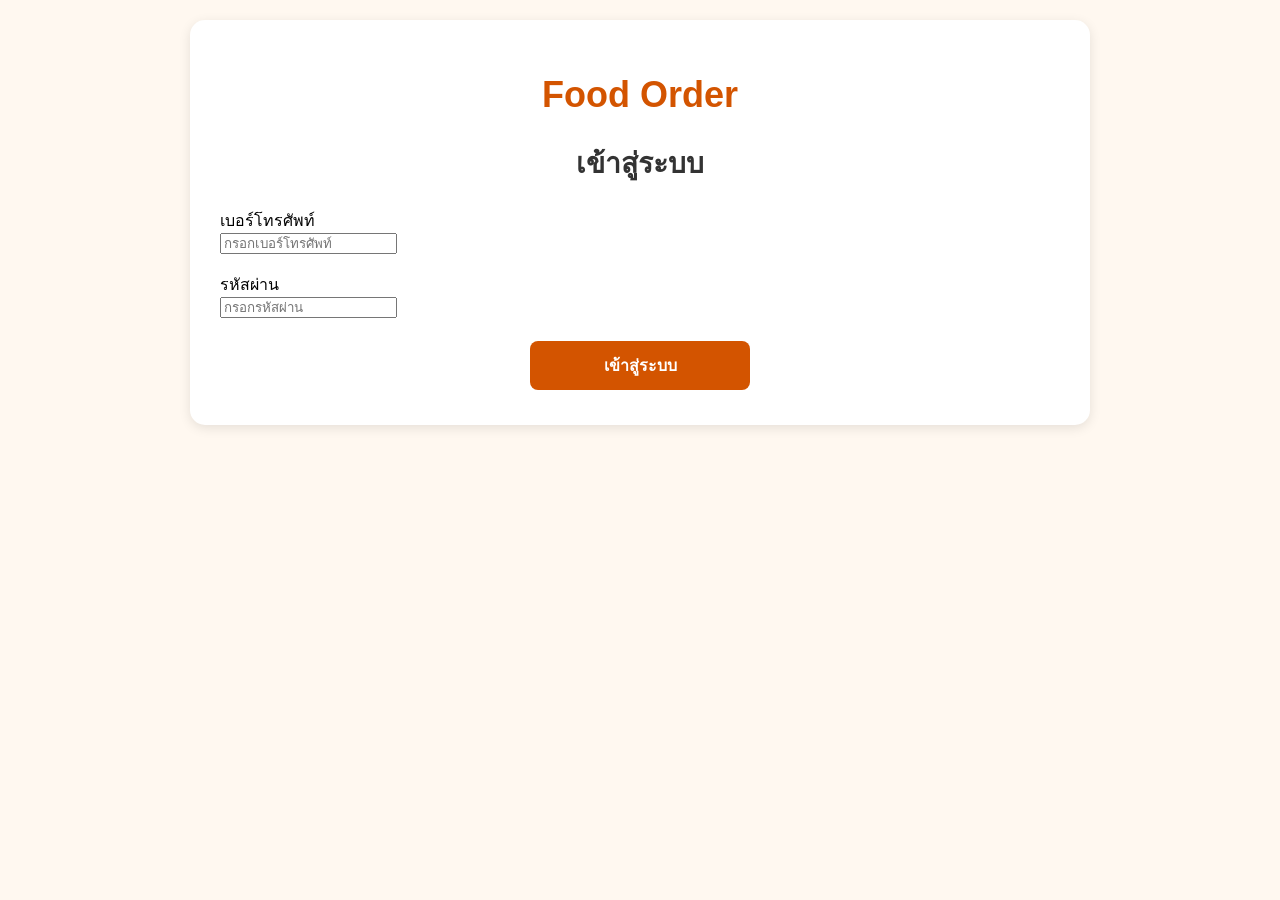
<file: index.html>
<!DOCTYPE html>
<html lang="th">

<head>
    <meta charset="UTF-8">
    <meta name="viewport" content="width=device-width, initial-scale=1.0">

    <title>เข้าสู่ระบบ - Food Order</title>
    <link rel="stylesheet" href="style.css">
</head>
<boby>
    <div class="page-card">
    <h1>Food Order</h1>
    <h2>เข้าสู่ระบบ</h2>
    <label>เบอร์โทรศัพท์</label>
    <br>

    <input
        type="text"
        id="phone"
        placeholder="กรอกเบอร์โทรศัพท์"
    >
    <br>
    <br>

    <label>รหัสผ่าน</label>
    <br>

    <input
        type="password"
        id="password"
        placeholder="กรอกรหัสผ่าน"
    >
    <br>
    <br>

    <button class="login-button" onclick="goToAddress()">
        เข้าสู่ระบบ
    </button>
    <script src="script.js"></script>
    </div>
</boby>
</html>
</file>
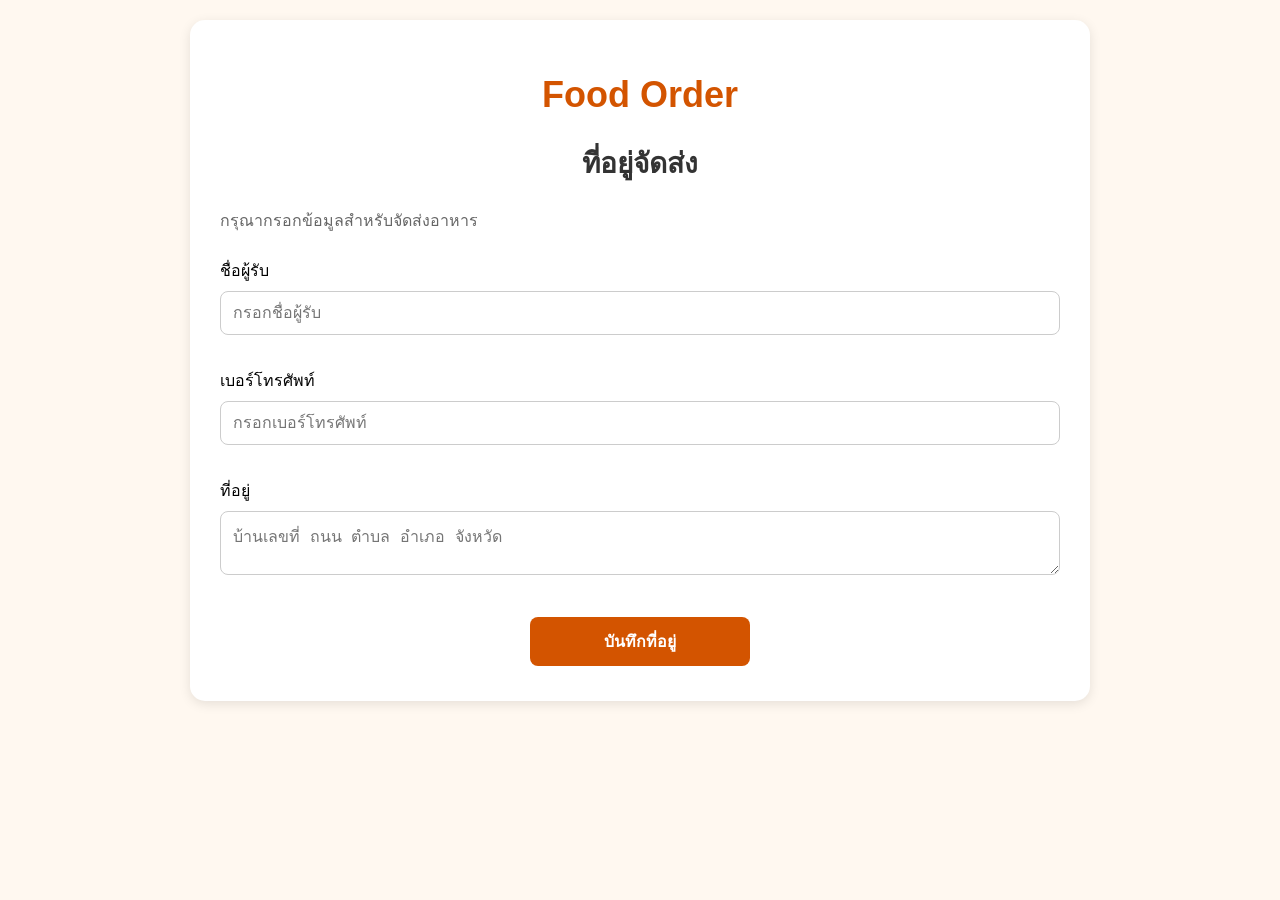
<file: address.html>
<!DOCTYPE html>
<html lang="th">

<head>
    <meta charset="UTF-8">
    <meta name="viewport" content="width=device-width, initial-scale=1.0">

    <title>ที่อยู่จัดส่ง - Food Order</title>
    <link rel="stylesheet" href="style.css">
</head>
<body>
    <div class="page-card">
    <h1>Food Order</h1>
    <h2>ที่อยู่จัดส่ง</h2>
    <p>กรุณากรอกข้อมูลสำหรับจัดส่งอาหาร</p>
    <label>ชื่อผู้รับ</label>
    <br>

    <input
        class="form-input"
        type="text"
        id="name"
        placeholder="กรอกชื่อผู้รับ"
    >
    <br>
    <br>
    <label>เบอร์โทรศัพท์</label>
    <br>

    <input
        class="form-input"
        type="text"
        id="deliveryPhone"
        placeholder="กรอกเบอร์โทรศัพท์"
    >
    <br>
    <br>

    <label>ที่อยู่</label>
    <br>

    <textarea
        class="form-input"
        id="address"
        placeholder="บ้านเลขที่ ถนน ตำบล อำเภอ จังหวัด"
    ></textarea>
    <br>
    <br>

    <button class="address-button" onclick="saveAddress()">
        บันทึกที่อยู่
    </button>
    <script src="script.js"></script>
    </div>
</body>
</html>
</file>
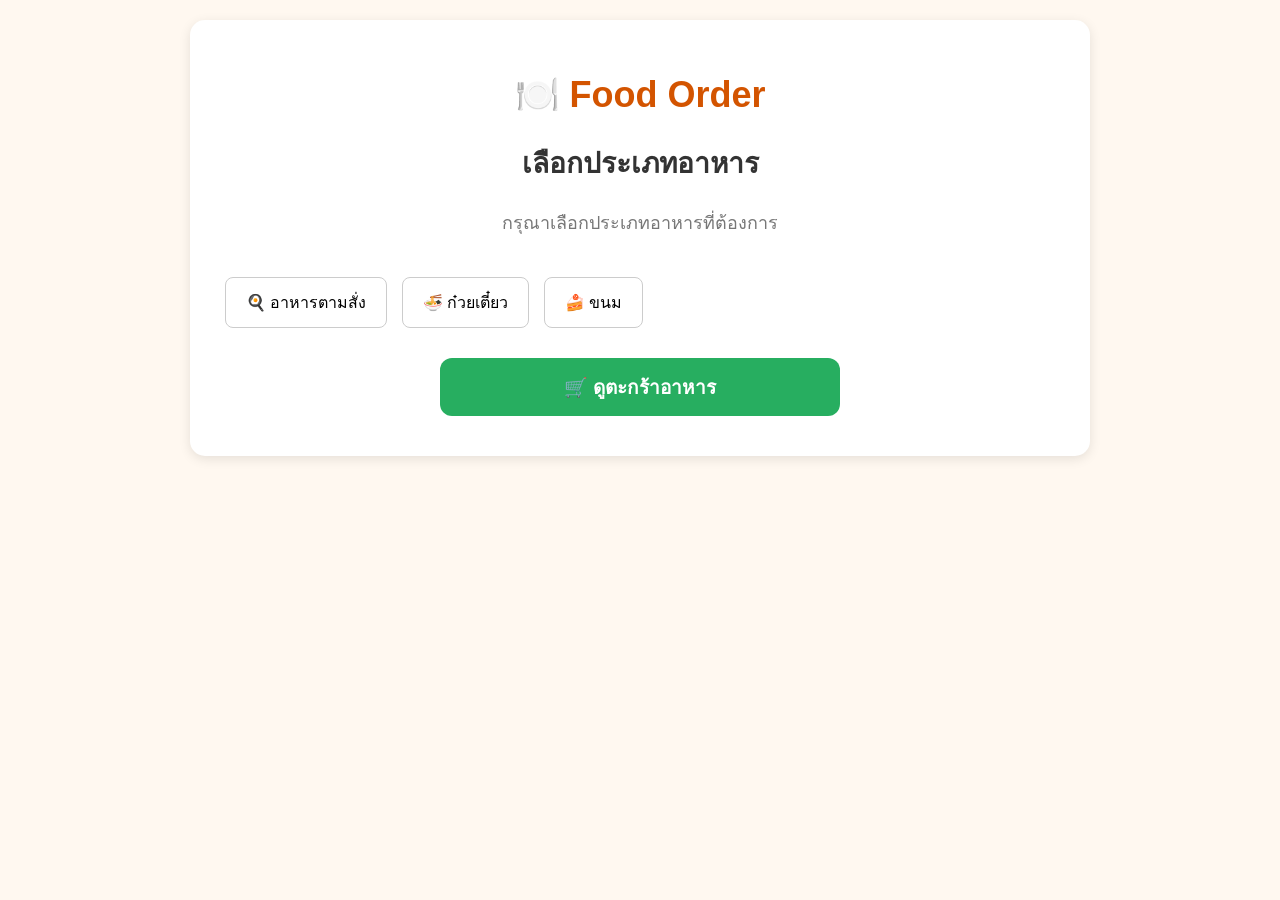
<file: food.html>
<!DOCTYPE html>
<html lang="th">
<head>
    <meta charset="UTF-8">
    <meta name="viewport" content="width=device-width, initial-scale=1.0">

    <title>เลือกประเภทอาหาร - Food Order</title>

    <link rel="stylesheet" href="style.css">
</head>

<body>

<div class="page-card">

    <h1>🍽️ Food Order</h1>

    <h2>เลือกประเภทอาหาร</h2>

    <p class="food-subtitle">
        กรุณาเลือกประเภทอาหารที่ต้องการ
    </p>

    <div class="category-menu">

        <button
            class="category-button"
            onclick="window.location.href='made-to-order.html'">
            🍳
            <span>อาหารตามสั่ง</span>
        </button>

        <button
            class="category-button"
            onclick="window.location.href='noodles.html'">
            🍜
            <span>ก๋วยเตี๋ยว</span>
        </button>

        <button
            class="category-button"
            onclick="window.location.href='desserts.html'">
            🍰
            <span>ขนม</span>
        </button>

    </div>

    <button
        class="order-button"
        onclick="window.location.href='order.html'">
        🛒 ดูตะกร้าอาหาร
    </button>

    </div>

<script src="script.js"></script>

</body>
</html>
</file>
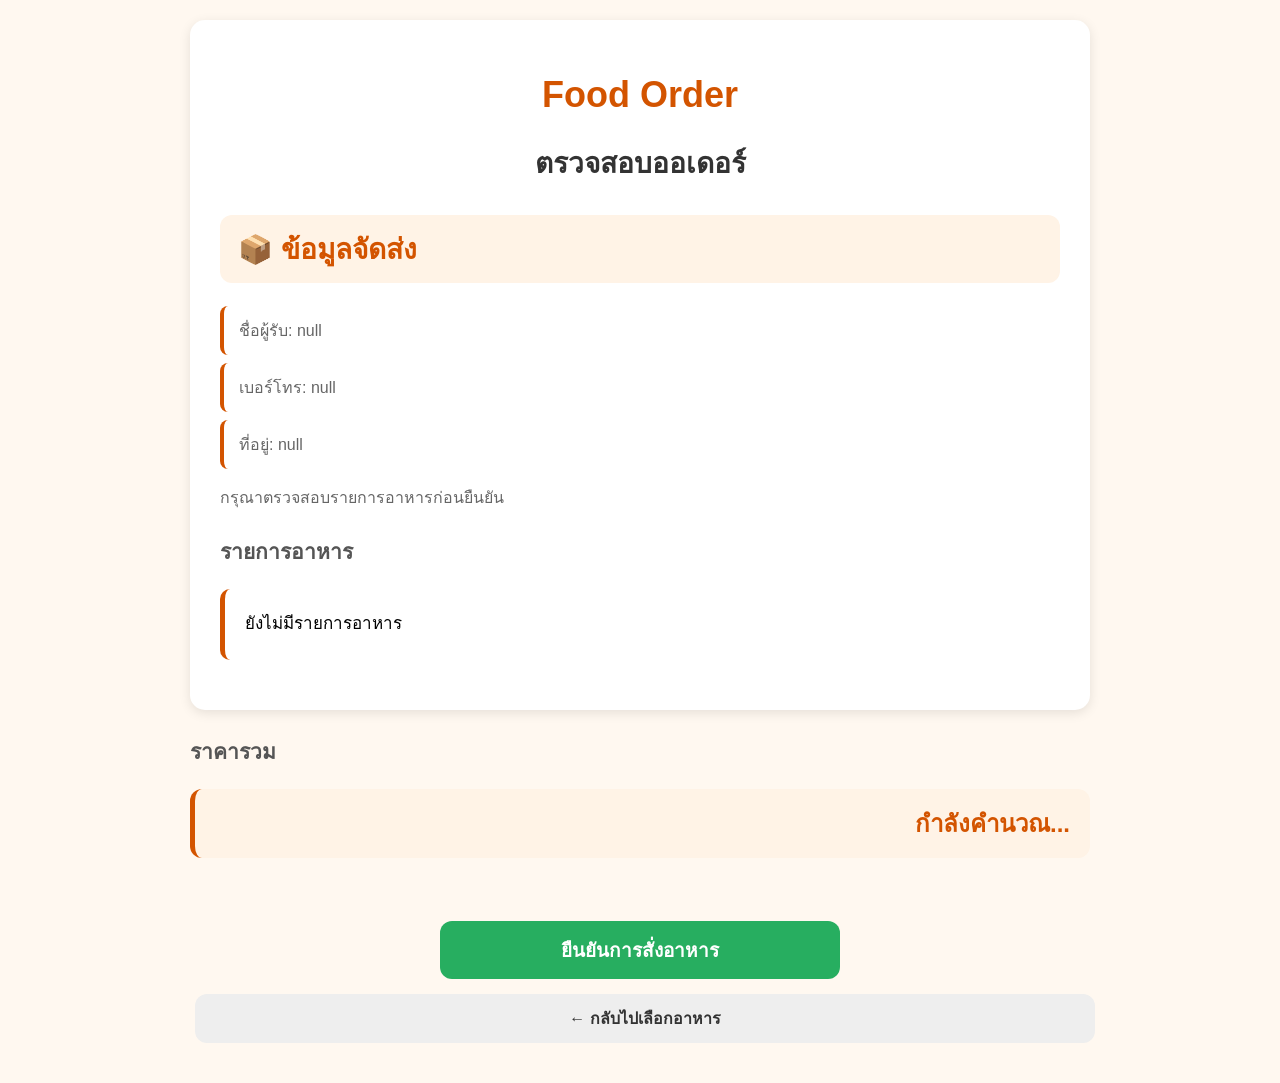
<file: order.html>
<!DOCTYPE html>
<html lang="th">

<head>
    <meta charset="UTF-8">
    <meta name="viewport" content="width=device-width, initial-scale=1.0">

    <title>ตรวจสอบออเดอร์ - Food Order</title>
    <link rel="stylesheet" href="style.css">
</head>
<body>
    <div class="page-card">
    <h1>Food Order</h1>
    <h2>ตรวจสอบออเดอร์</h2>
    <h2 class="order-section-title">
        📦 ข้อมูลจัดส่ง
    </h2>

    <p id="customerName">
    กำลังโหลด...
    </p>

    <p id="customerPhone">
    กำลังโหลด...
    </p>

    <p id="customerAddress">
    กำลังโหลด...
    </p>
    <p>กรุณาตรวจสอบรายการอาหารก่อนยืนยัน</p>

    <h3>รายการอาหาร</h3>
    <div id="orderItems" class="order-items">
        กำลังโหลดรายการอาหาร...
    </div>
    </div>

    <h3>ราคารวม</h3>
    <p id="orderTotal">
        กำลังคำนวณ...
    </p>

    <br>
    <button class="order-button" onclick="confirmOrder()">
        ยืนยันการสั่งอาหาร
    </button>
    <button
    class="back-button"
    onclick="window.location.href='food.html'">
    ← กลับไปเลือกอาหาร
</button>
    <script src="script.js"></script>
    <script>
        loadOrder();
    </script>
    </div>
</body>
</html>
</file>
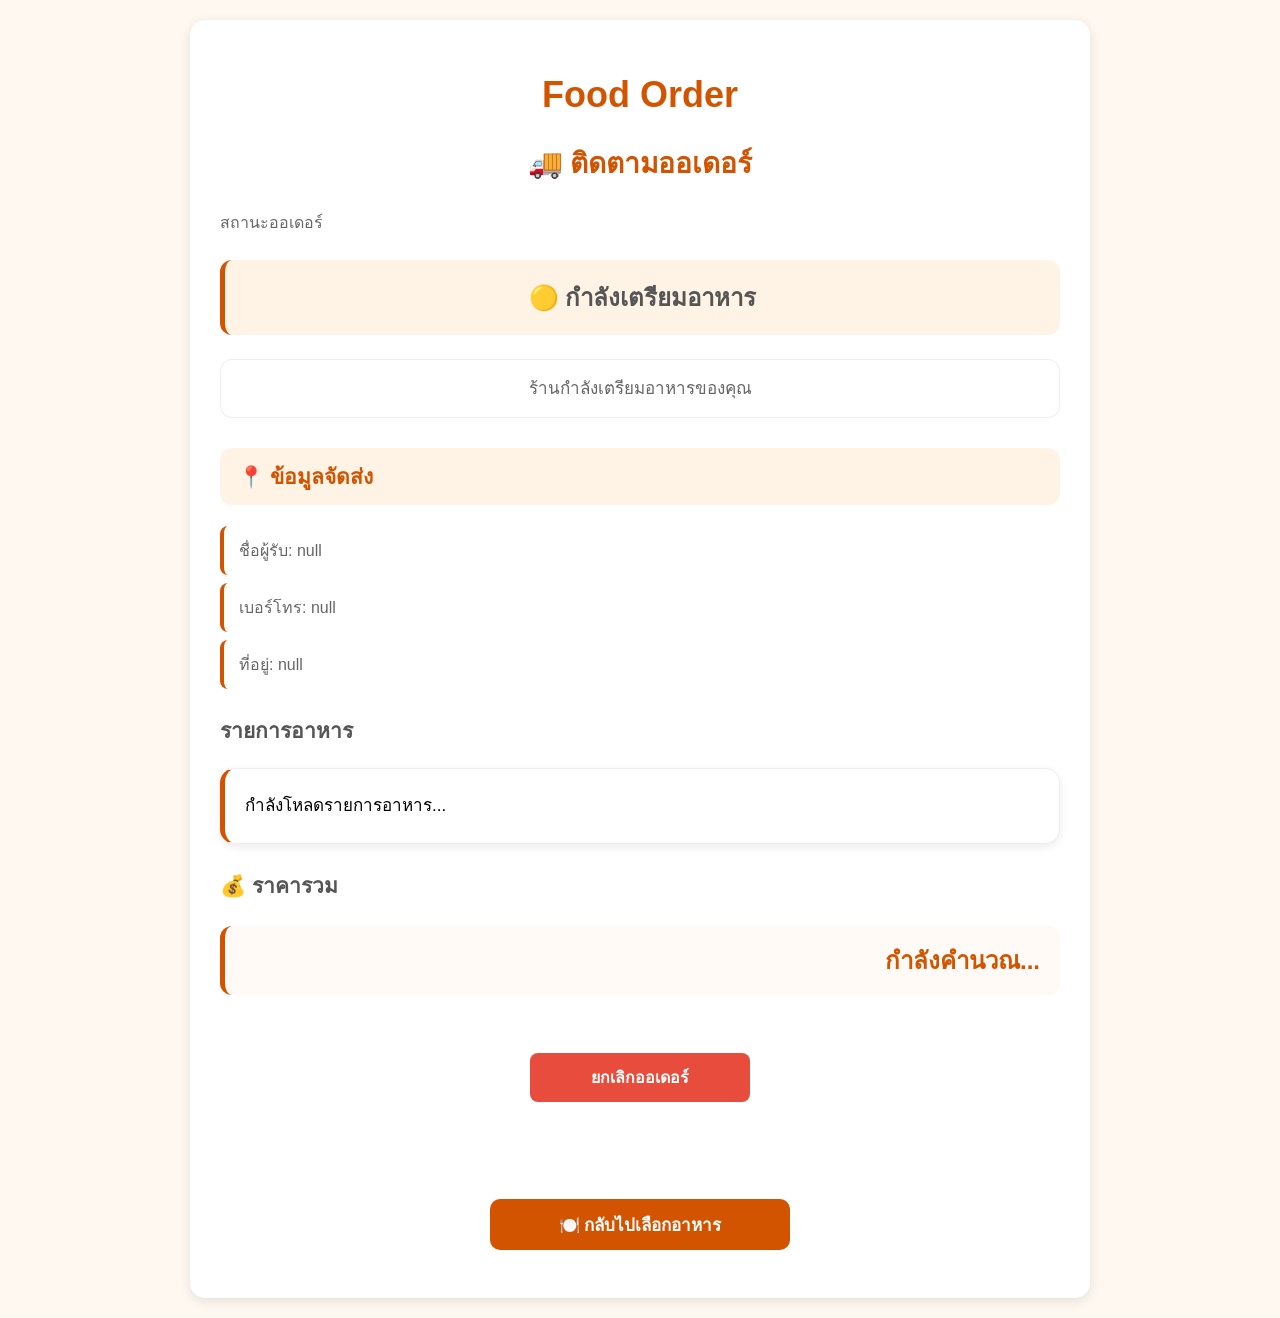
<file: tracking.html>
<!DOCTYPE html>
<html lang="th">

<head>
    <meta charset="UTF-8">
    <meta name="viewport" content="width=device-width, initial-scale=1.0">

    <title>ติดตามออเดอร์</title>
    <link rel="stylesheet" href="style.css">
</head>
<body>
    <div class="page-card">
    <h1>Food Order</h1>
    <h2 class="tracking-title">
        🚚 ติดตามออเดอร์
    </h2>
    <p>สถานะออเดอร์</p>
    <h3 id="orderStatus">
        กำลังโหลดสถานะ...
    </h3>
    <p id="orderMessage">
        กำลังโหลดข้อมูล...
    </p>
    <h3 class="order-section-title">
        📍 ข้อมูลจัดส่ง
    </h3>

    <p id="trackingCustomerName">
        กำลังโหลด...
    </p>

    <p id="trackingCustomerPhone">
        กำลังโหลด...
    </p>

    <p id="trackingCustomerAddress">
        กำลังโหลด...
    </p>
    <h3>รายการอาหาร</h3>

    <div id="trackingItems">
         กำลังโหลดรายการอาหาร...
    </div>

    <h3>💰 ราคารวม</h3>

    <p id="trackingTotal">
         กำลังคำนวณ...
    </p>

    <br>
    <button class="cancel-button" onclick="cancelOrder()">
    ยกเลิกออเดอร์
</button>

<br>

<button id="prepareButton" onclick="prepareOrder()">
    เริ่มเตรียมอาหาร
</button>

<br>

<button id="deliveryButton" onclick="startDelivery()">
    เริ่มจัดส่ง
</button>

<br>

<button id="completeButton" onclick="completeOrder()">
    ส่งสำเร็จ
</button>

<br>

<button
    class="back-food-button"
    onclick="window.location.href='food.html'"
>
    🍽️ กลับไปเลือกอาหาร
</button>

<br>
</div>
<script src="script.js"></script>

<script>
    loadTracking();
</script>
</body>
</html>
</file>
<file: style.css>
body {
    font-family: Arial, sans-serif;
    background-color: #fff8f0;
    margin: 0;
    padding: 20px;
}

h1 {
    text-align: center;
}

h2 {
    text-align: center;
}

button {
    padding: 10px 20px;
    font-size: 16px;
    cursor: pointer;
}

#cart {
    background-color: white;
    padding: 20px;
    margin-top: 20px;
    border-radius: 12px;
    border: 1px solid #ddd;
    box-shadow: 0 2px 8px rgba(0, 0, 0, 0.08);
}

button {
    background-color: white;
    border: 1px solid #ccc;
    border-radius: 8px;
    padding: 12px 20px;
    font-size: 16px;
    cursor: pointer;
}

button:hover {
    background-color: #eeeeee;
    transform: scale(1.03);
}

body {
    max-width: 900px;
    margin: 0 auto;
}

h1 {
    color: #d35400;
    margin-bottom: 25px;
    font-size: 36px;
}

h2 {
    color: #333333;
    margin-top: 25px;
    font-size: 28px;
}

button {
    margin: 5px;
}

h3 {
    color: #555555;
    margin-top: 25px;
    font-size: 21px;
}

#cart {
    border-left: 5px solid #d35400;
}

button[onclick="goToOrder()"] {
    background-color: #d35400;
    color: white;
    border: none;
    font-weight: bold;
}

button[onclick="goToOrder()"]:hover {
    background-color: #a04000;
}

.food-button {
    min-width: 220px;
    height: 50px;
    font-weight: bold;
    box-shadow: 0 2px 5px rgba(0, 0, 0, 0.1);
    transition: 0.2s;
    background-color: #fff3e6;
    border: 1px solid #f0a05a;
}

.food-button {
    width: 220px;
    min-height: 70px;
    font-size: 17px;
    border-radius: 12px;
}

p {
    color: #666666;
    font-size: 16px;
    margin-bottom: 25px;
}

#cart {
    line-height: 1.8;
}

button[onclick="goToOrder()"] {
    margin-top: 20px;
    min-width: 220px;
}

.page-card {
    background-color: white;
    padding: 30px;
    border-radius: 15px;
    box-shadow: 0 3px 12px rgba(0, 0, 0, 0.1);
}

.food-button:hover {
    background-color: #ffe0c2;
}

#cart {
    margin-bottom: 20px;
}

#cart {
    font-size: 17px;
}

.login-button {
    background-color: #d35400;
    color: white;
    border: none;
    min-width: 220px;
    font-weight: bold;
}

.login-button:hover {
    background-color: #a04000;
}

.form-input {
    width: 100%;
    box-sizing: border-box;
    padding: 12px;
    margin-top: 8px;
    margin-bottom: 15px;
    border: 1px solid #ccc;
    border-radius: 8px;
    font-size: 16px;
}

.address-button {
    background-color: #d35400;
    color: white;
    border: none;
    min-width: 220px;
    font-weight: bold;
}

.address-button:hover {
    background-color: #a04000;
}

.order-button {
    background-color: #d35400;
    color: white;
    border: none;
    min-width: 220px;
    font-weight: bold;
}

.order-button:hover {
    background-color: #a04000;
}

.cancel-button {
    background-color: #e74c3c;
    color: white;
    border: none;
    min-width: 220px;
    font-weight: bold;
}

.cancel-button:hover {
    background-color: #c0392b;
}

#orderStatus {
    background-color: #fff3e6;
    padding: 15px;
    border-radius: 10px;
    border-left: 5px solid #d35400;
    font-size: 22px;
}

#orderMessage {
    background-color: white;
    padding: 15px;
    border-radius: 10px;
    border: 1px solid #ddd;
    line-height: 1.6;
}

#orderItems {
    background-color: white;
    padding: 20px;
    border-radius: 10px;
    border-left: 5px solid #d35400;
    line-height: 1.8;
    font-size: 17px;
    margin-bottom: 20px;
}

#orderTotal {
    font-size: 24px;
    font-weight: bold;
    color: #d35400;
    margin-bottom: 20px;
}

.order-button {
    margin-top: 10px;
}

.cancel-button {
    margin-top: 20px;
}

.food-button:hover {
    transform: translateY(-3px);
    box-shadow: 0 4px 8px rgba(0, 0, 0, 0.15);
}

#cart {
    min-height: 50px;
}

button[onclick="goToOrder()"] {
    display: block;
    margin-left: auto;
    margin-right: auto;
}

.login-button {
    display: block;
    margin-left: auto;
    margin-right: auto;
}

.address-button {
    display: block;
    margin-left: auto;
    margin-right: auto;
}

.order-button {
    display: block;
    margin-left: auto;
    margin-right: auto;
}

.cancel-button {
    display: block;
    margin-left: auto;
    margin-right: auto;
}

#customerName,
#customerPhone,
#customerAddress {
    background-color: white;
    padding: 12px 15px;
    margin: 8px 0;
    border-radius: 8px;
    border-left: 4px solid #d35400;
}

.food-group {
    display: flex;
    gap: 15px;
    flex-wrap: wrap;
    margin-bottom: 30px;
}

.food-subtitle {
    text-align: center;
    font-size: 18px;
    color: #777777;
    margin-bottom: 35px;
}

.category-title {
    text-align: left;
    background-color: #fff3e6;
    padding: 12px 18px;
    border-radius: 12px;
    color: #d35400;
    margin-top: 30px;
    margin-bottom: 15px;
}

.food-group {
    display: grid;
    grid-template-columns: repeat(2, 1fr);
    gap: 18px;
    margin-bottom: 30px;
}

.food-button {
    width: 100%;
    min-height: 280px;
    padding: 12px;
    text-align: left;
    background-color: white;
    border: 1px solid #eeeeee;
    border-radius: 15px;
    box-shadow: 0 3px 10px rgba(0, 0, 0, 0.08);
    transition: 0.2s;
    overflow: hidden;
    box-sizing: border-box;
}

.food-button:hover {
    background-color: #fff8f0;
    transform: translateY(-4px);
    box-shadow: 0 6px 15px rgba(0, 0, 0, 0.12);
}

.food-name {
    display: block;
    font-size: 20px;
    font-weight: bold;
    color: #333333;
    margin-bottom: 12px;
}

.food-price {
    display: block;
    font-size: 18px;
    font-weight: bold;
    color: #d35400;
}

.cart-title {
    margin-top: 35px;
    text-align: center;
}

#cart {
    background-color: #fffaf5;
    padding: 20px;
    margin-top: 15px;
    border-radius: 15px;
    border: 1px solid #f0d5bd;
    box-shadow: 0 3px 10px rgba(0, 0, 0, 0.08);
    line-height: 2;
    font-size: 17px;
    min-height: 50px;
    text-align: right;
}

#cart button {
    padding: 5px 12px;
    margin-left: 5px;
    font-size: 16px;
    border-radius: 6px;
    background-color: white;
    border: 1px solid #ccc;
}

#cart button:hover {
    background-color: #fff0e0;
    transform: none;
}

@media (max-width: 600px) {

    body {
        padding: 10px;
    }

    .page-card {
        padding: 20px 15px;
    }

    h1 {
        font-size: 30px;
    }

    h2 {
        font-size: 23px;
    }

    .food-group {
        grid-template-columns: 1fr;
        gap: 12px;
    }

    .food-button {
        min-height: 90px;
    }

    .food-name {
        font-size: 18px;
    }

    .food-price {
        font-size: 17px;
    }

}

.order-button {
    width: 100%;
    max-width: 400px;
    min-height: 55px;
    font-size: 18px;
    border-radius: 12px;
    background-color: #d35400;
    color: white;
    border: none;
    font-weight: bold;
    cursor: pointer;
    margin-top: 25px;
    transition: 0.2s;
}

.order-button:hover {
    background-color: #a04000;
    transform: translateY(-2px);
}

.order-section-title {
    text-align: left;
    background-color: #fff3e6;
    padding: 12px 18px;
    border-radius: 12px;
    color: #d35400;
    margin-top: 30px;
}

.order-items-box {
    background-color: white;
    padding: 5px;
    margin-top: 15px;
    border-radius: 15px;
    border: 1px solid #eeeeee;
    box-shadow: 0 3px 10px rgba(0, 0, 0, 0.08);
}

#orderTotal {
    background-color: #fff3e6;
    padding: 15px 20px;
    border-radius: 12px;
    text-align: right;
    font-size: 24px;
    font-weight: bold;
    color: #d35400;
    border-left: 5px solid #d35400;
    margin-top: 15px;
}

.order-button {
    width: 100%;
    max-width: 400px;
    min-height: 58px;
    font-size: 19px;
    border-radius: 12px;
    background-color: #27ae60;
    color: white;
    border: none;
    font-weight: bold;
    cursor: pointer;
    margin: 25px auto 10px;
    display: block;
    transition: 0.2s;
}

.order-button:hover {
    background-color: #219150;
    transform: translateY(-2px);
}

.tracking-title {
    text-align: center;
    color: #d35400;
    margin-bottom: 25px;
}

#orderStatus {
    background-color: #fff3e6;
    padding: 18px;
    border-radius: 12px;
    border-left: 5px solid #d35400;
    font-size: 24px;
    font-weight: bold;
    text-align: center;
    margin-top: 15px;
}

#orderMessage {
    background-color: white;
    padding: 15px;
    border-radius: 12px;
    border: 1px solid #eeeeee;
    text-align: center;
    font-size: 17px;
    line-height: 1.6;
}

#trackingItems {
    background-color: white;
    padding: 20px;
    margin-top: 15px;
    margin-bottom: 20px;
    border-radius: 15px;
    border: 1px solid #eeeeee;
    border-left: 5px solid #d35400;
    box-shadow: 0 3px 10px rgba(0, 0, 0, 0.08);
    font-size: 17px;
    line-height: 2;
}

#prepareButton,
#deliveryButton,
#completeButton {
    width: 100%;
    max-width: 300px;
    min-height: 50px;
    margin: 10px auto;
    display: block;
    border-radius: 10px;
    font-size: 17px;
    font-weight: bold;
}

#prepareButton {
    background-color: #f1c40f;
    color: white;
    border: none;
}

#deliveryButton {
    background-color: #3498db;
    color: white;
    border: none;
}

#completeButton {
    background-color: #27ae60;
    color: white;
    border: none;
}

#prepareButton:hover,
#deliveryButton:hover,
#completeButton:hover {
    transform: translateY(-2px);
    opacity: 0.9;
}

.back-food-button {
    width: 100%;
    max-width: 300px;
    min-height: 50px;
    margin: 20px auto 0;
    display: block;
    border-radius: 10px;
    font-size: 17px;
    font-weight: bold;
    background-color: #d35400;
    color: white;
    border: none;
}

.back-food-button:hover {
    background-color: #a04000;
    transform: translateY(-2px);
}

#trackingCustomerName,
#trackingCustomerPhone,
#trackingCustomerAddress {
    background-color: white;
    padding: 12px 15px;
    margin: 8px 0;
    border-radius: 8px;
    border-left: 4px solid #d35400;
    font-size: 16px;
}

.tracking-total-title {
    background-color: #fff3e6;
    padding: 12px 18px;
    border-radius: 12px;
    color: #d35400;
    margin-top: 25px;
    margin-bottom: 10px;
}

#trackingTotal {
    background-color: #fffaf5;
    padding: 15px 20px;
    border-radius: 12px;
    border-left: 5px solid #d35400;
    text-align: right;
    font-size: 24px;
    font-weight: bold;
    color: #d35400;
    margin-bottom: 20px;
}

.food-image {
    width: 100%;
    height: 150px;
    object-fit: cover;
    border-radius: 10px;
    margin-bottom: 12px;
    display: block;
}

.back-button {
    width: 100%;
    padding: 12px;
    margin-bottom: 20px;
    background: #eeeeee;
    color: #333333;
    border: none;
    border-radius: 12px;
    font-size: 16px;
    font-weight: bold;
    cursor: pointer;
}

.back-button:hover {
    background: #dddddd;
}

.cart-section {
    width: 100%;
    text-align: center;
    grid-column: 1 / -1;
}

.bottom-back-button {
    grid-column: 1 / -1;
    display: block;
    margin: 20px auto;
}

.cart-total {
    text-align: right;
    font-weight: bold;
}
</file>
